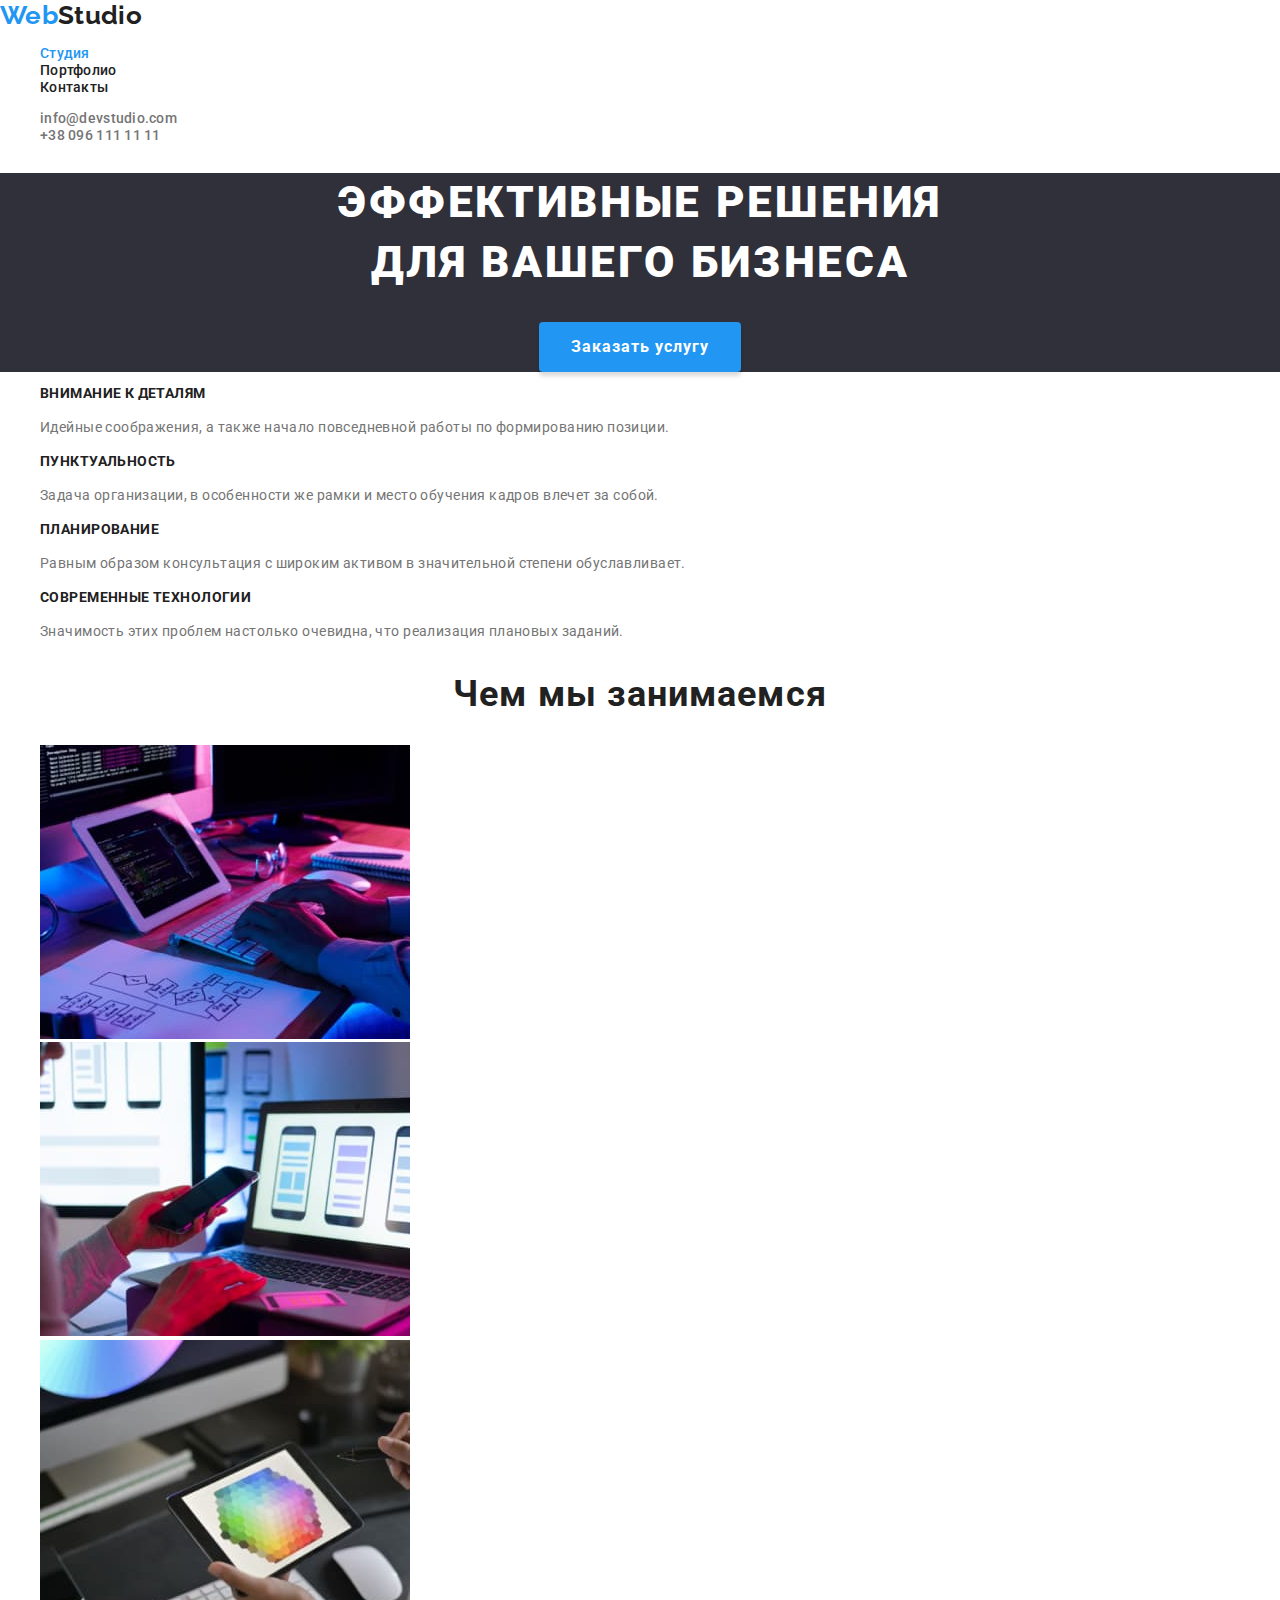
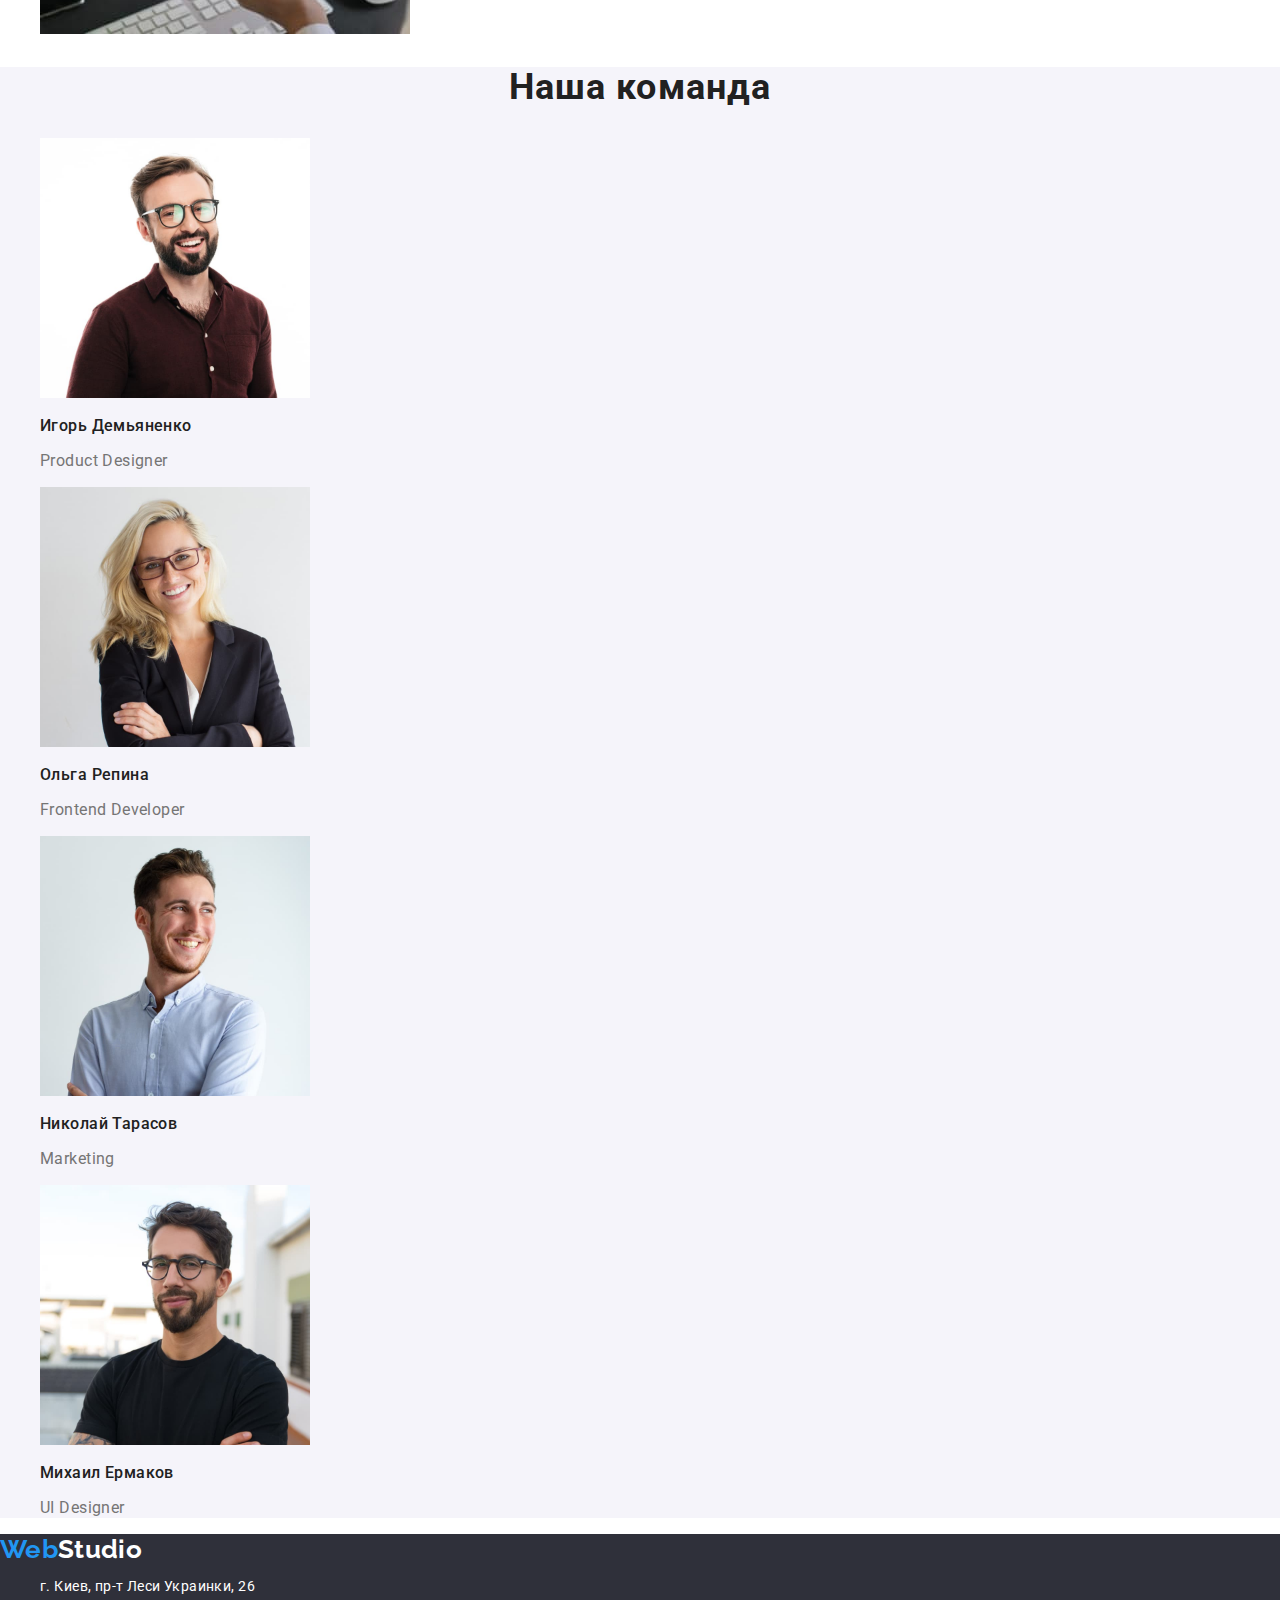
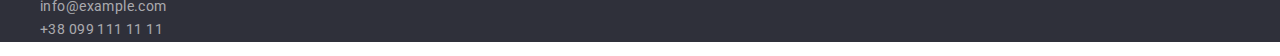
<file: index.html>
<!DOCTYPE html>
<html lang="ru">
	<head>
		<meta charset="UTF-8" />
		<meta http-equiv="X-UA-Compatible" content="IE=edge" />
		<meta name="viewport" content="width=device-width, initial-scale=1.0" />
		<title>WebStudio</title>
		<link
			rel="stylesheet"
			href="https://cdnjs.cloudflare.com/ajax/libs/modern-normalize/1.0.0/modern-normalize.min.css"
		/>
		<link rel="preconnect" href="https://fonts.googleapis.com" />
		<link rel="preconnect" href="https://fonts.gstatic.com" crossorigin />
		<link
			href="https://fonts.googleapis.com/css2?family=Raleway:wght@700&family=Roboto:wght@400;500;700;900&display=swap"
			rel="stylesheet"
		/>
		<link rel="stylesheet" href="./styles/styles.css" />
	</head>

	<body>
		<!-- ***************************HEADER******************** -->
		<header class="header">
			<nav class="navigation">
				<a href="./index.html" class="logo link">
					<span class="logo-accent">Web</span>
					Studio
				</a>

				<ul class="nav-list list">
					<li class="nav-list-item">
						<a href="./index.html" class="nav-list-link link current">Студия</a>
					</li>
					<li class="nav-list-item">
						<a href="./portfolio.html" class="nav-list-link link">Портфолио</a>
					</li>
					<li class="nav-list-item">
						<a href="" class="nav-list-link link">Контакты</a>
					</li>
				</ul>
			</nav>
			<ul class="contacts-list list">
				<li class="contacts-list-item">
					<a href="mailto:info@devstudio.com" class="contacts-list-link link">
						info@devstudio.com
					</a>
				</li>
				<li class="contacts-list-item">
					<a href="tel:+380961111111" class="contacts-list-link link">
						+38 096 111 11 11
					</a>
				</li>
			</ul>
		</header>

		<main>
			<!-- ***************************HERO******************** -->
			<section class="hero">
				<h1 class="hero-title">
					Эффективные решения
					<br />
					для вашего бизнеса
				</h1>
				<button type="button" class="hero-btn">Заказать услугу</button>
			</section>
			<!-- ***************************ОСОБЕННОСТИ******************** -->
			<section class="peculiarities">
				<h2 class="visually-hidden">Особенности</h2>
				<!-- нужно спрятать -->
				<ul class="peculiarities-list list">
					<li>
						<h3 class="peculiarities-list-title">Внимание к деталям</h3>
						<p class="peculiarities-list-text">
							Идейные соображения, а также начало повседневной работы по
							формированию позиции.
						</p>
					</li>
					<li>
						<h3 class="peculiarities-list-title">Пунктуальность</h3>
						<p class="peculiarities-list-text">
							Задача организации, в особенности же рамки и место обучения кадров
							влечет за собой.
						</p>
					</li>
					<li>
						<h3 class="peculiarities-list-title">Планирование</h3>
						<p class="peculiarities-list-text">
							Равным образом консультация с широким активом в значительной
							степени обуславливает.
						</p>
					</li>
					<li>
						<h3 class="peculiarities-list-title">Современные технологии</h3>
						<p class="peculiarities-list-text">
							Значимость этих проблем настолько очевидна, что реализация
							плановых заданий.
						</p>
					</li>
				</ul>
			</section>
			<!-- ***************************ЧЕМ ЗАНИМАЕМСЯ******************** -->

			<section class="works">
				<h2 class="works-title">Чем мы занимаемся</h2>
				<ul class="works-list list">
					<li class="works-list-item">
						<img src="./images/img(1).jpg" alt="работа с кодом" width="370" />
					</li>
					<li class="works-list-item">
						<img
							src="./images/img(2).jpg"
							alt="работа с приложениями"
							width="370"
						/>
					</li>
					<li class="works-list-item">
						<img
							src="./images/img(3).jpg"
							alt="работа с графикой"
							width="370"
						/>
					</li>
				</ul>
			</section>
			<!-- ***************************НАША КОМАНДА******************** -->

			<section class="team">
				<h2 class="team-title">Наша команда</h2>

				<ul class="team-list list">
					<li class="team-list-item">
						<img src="./images/photo1.jpg" alt="фото1" width="270" />
						<h3 class="team-list-title">Игорь Демьяненко</h3>
						<p lang="en" class="team-list-text">Product Designer</p>
					</li>
					<li class="team-list-item">
						<img src="./images/photo2.jpg" alt="фото2" width="270" />
						<h3 class="team-list-title">Ольга Репина</h3>
						<p lang="en" class="team-list-text">Frontend Developer</p>
					</li>
					<li class="team-list-item">
						<img src="./images/photo3.jpg" alt="фото3" width="270" />
						<h3 class="team-list-title">Николай Тарасов</h3>
						<p lang="en" class="team-list-text">Marketing</p>
					</li>
					<li class="team-list-item">
						<img src="./images/photo4.jpg" alt="фото4" width="270" />
						<h3 class="team-list-title">Михаил Ермаков</h3>
						<p lang="en" class="team-list-text">UI Designer</p>
					</li>
				</ul>
			</section>
		</main>
		<!-- ***************************FOOTER******************** -->

		<footer class="footer">
			<a href="./index.html" class="logo link">
				<span class="logo-accent">Web</span>
				Studio
			</a>
			<address class="adress">
				<ul class="adress-list list">
					<li class="adress-list-item">
						<a
							href="https://www.google.com/maps/place/%D0%B1%D1%83%D0%BB.+%D0%9B%D0%B5%D1%81%D0%B8+%D0%A3%D0%BA%D1%80%D0%B0%D0%B8%D0%BD%D0%BA%D0%B8,+26,+%D0%9A%D0%B8%D0%B5%D0%B2,+%D0%A3%D0%BA%D1%80%D0%B0%D0%B8%D0%BD%D0%B0,+02000/@50.4265807,30.5383858,17z/data=!4m5!3m4!1s0x40d4cf0e033ecbe9:0x57a4dffefec77da0!8m2!3d50.4265807!4d30.5383858?hl=ru"
							target="_blank"
							rel="nofollow noopener noreferer"
							class="place-link link"
						>
							г. Киев, пр-т Леси Украинки, 26
						</a>
					</li>
					<li class="adress-list-item">
						<a href="mailto:info@example.com" class="adress-list-link link">
							info@example.com
						</a>
					</li>
					<li class="adress-list-item">
						<a href="tel:+380991111111" class="adress-list-link link">
							+38 099 111 11 11
						</a>
					</li>
				</ul>
			</address>
		</footer>
	</body>
</html>
</file>
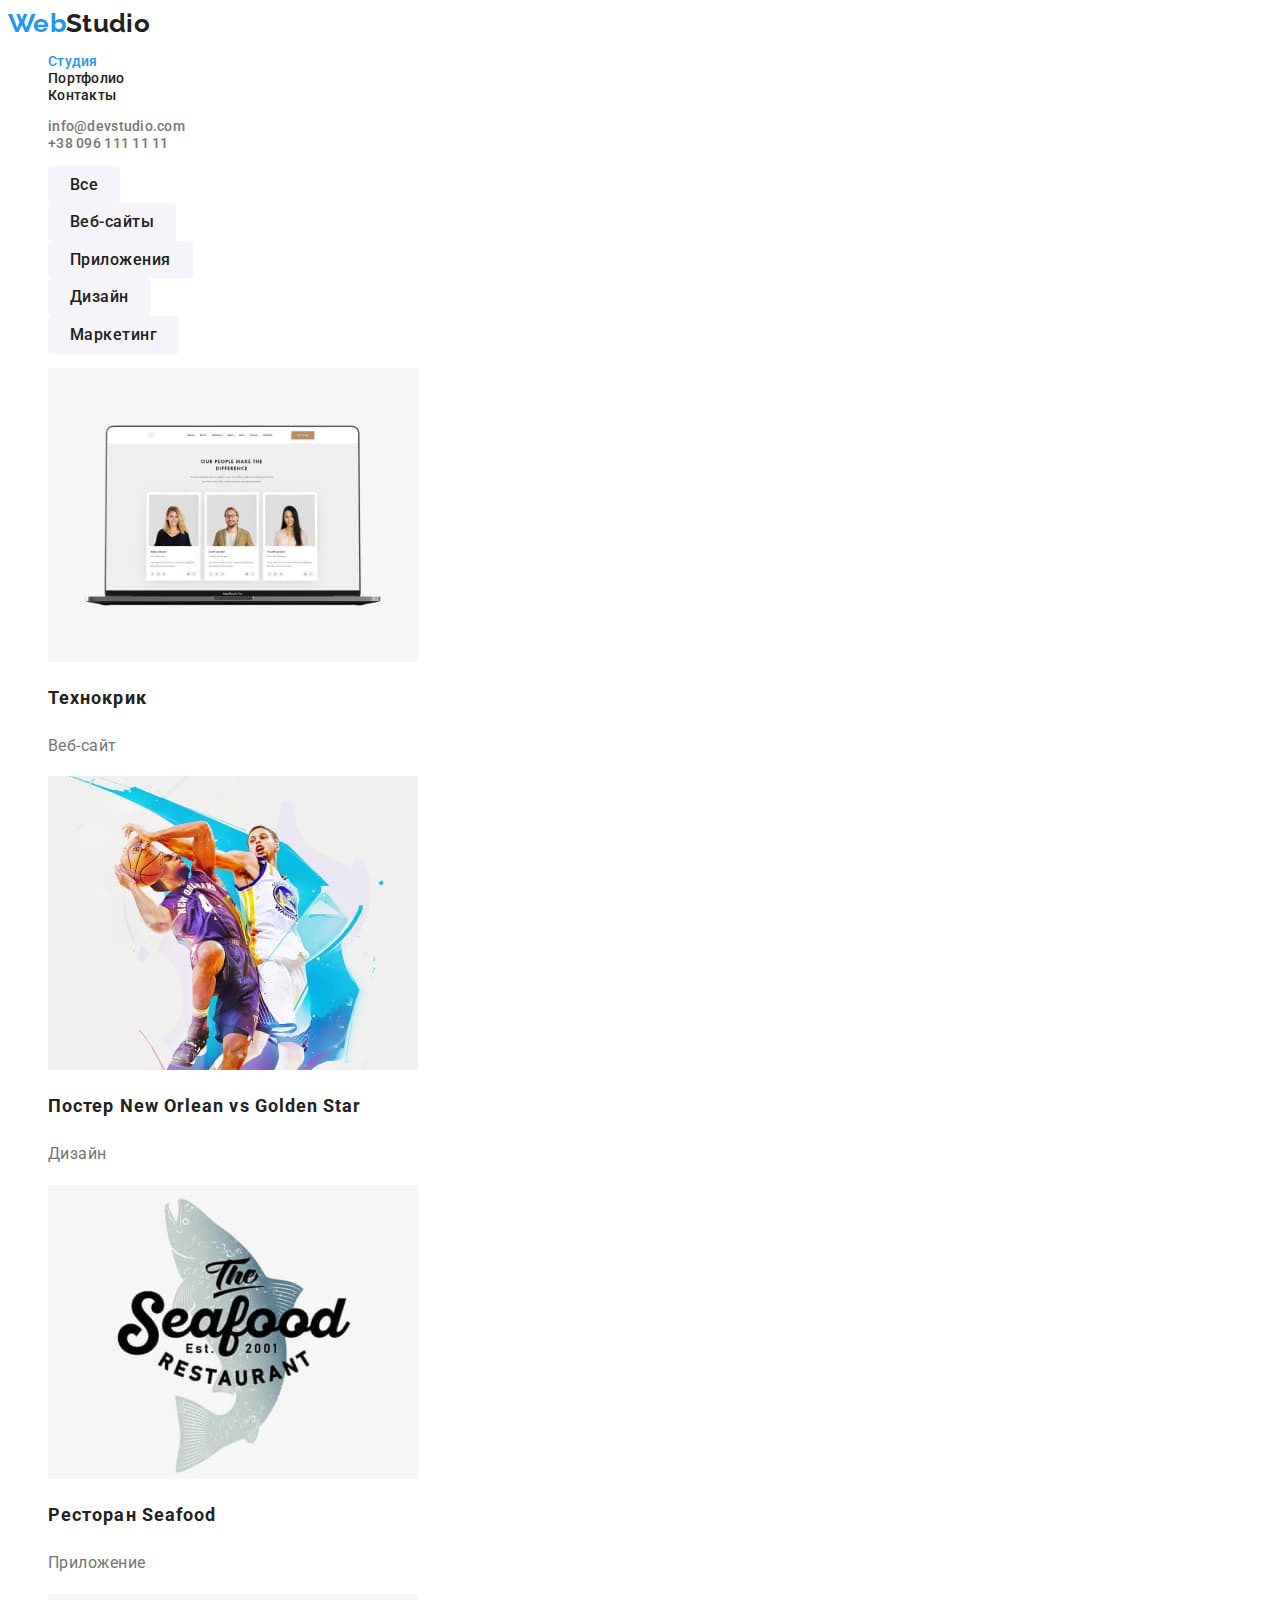
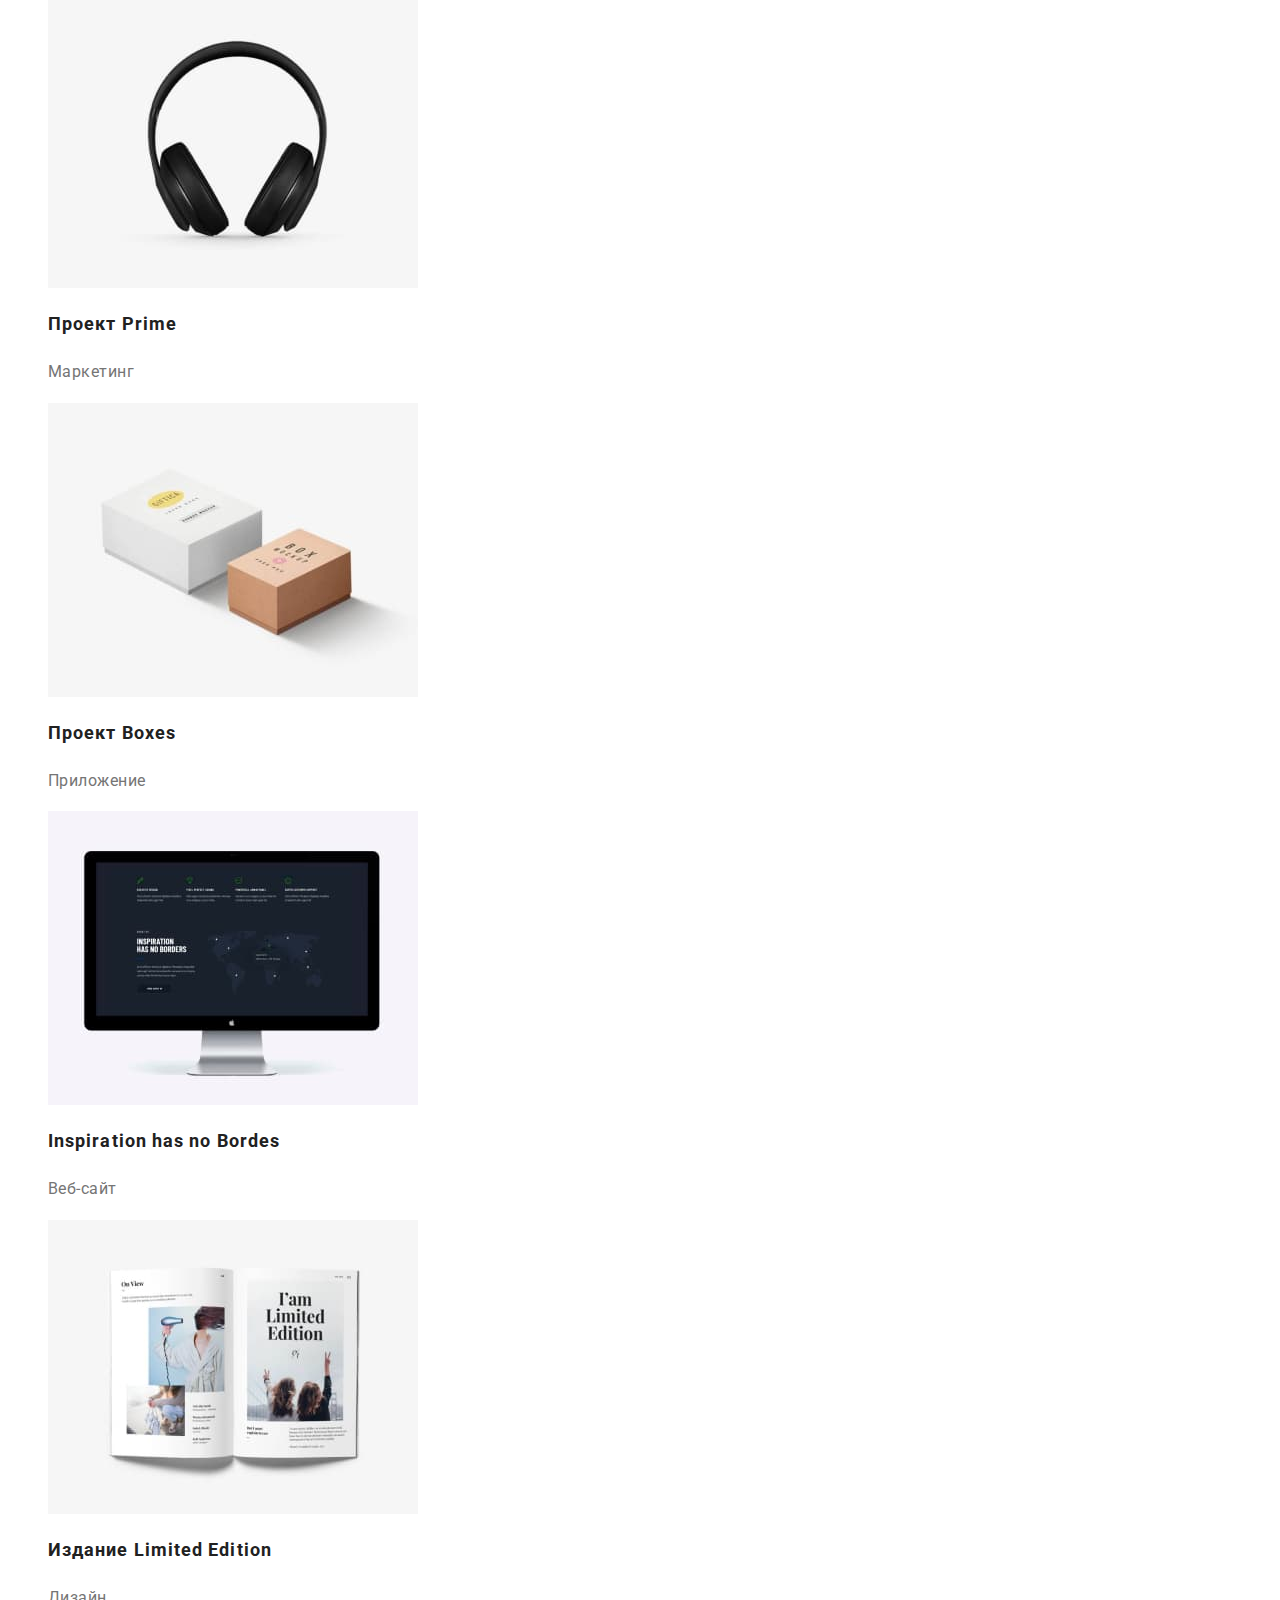
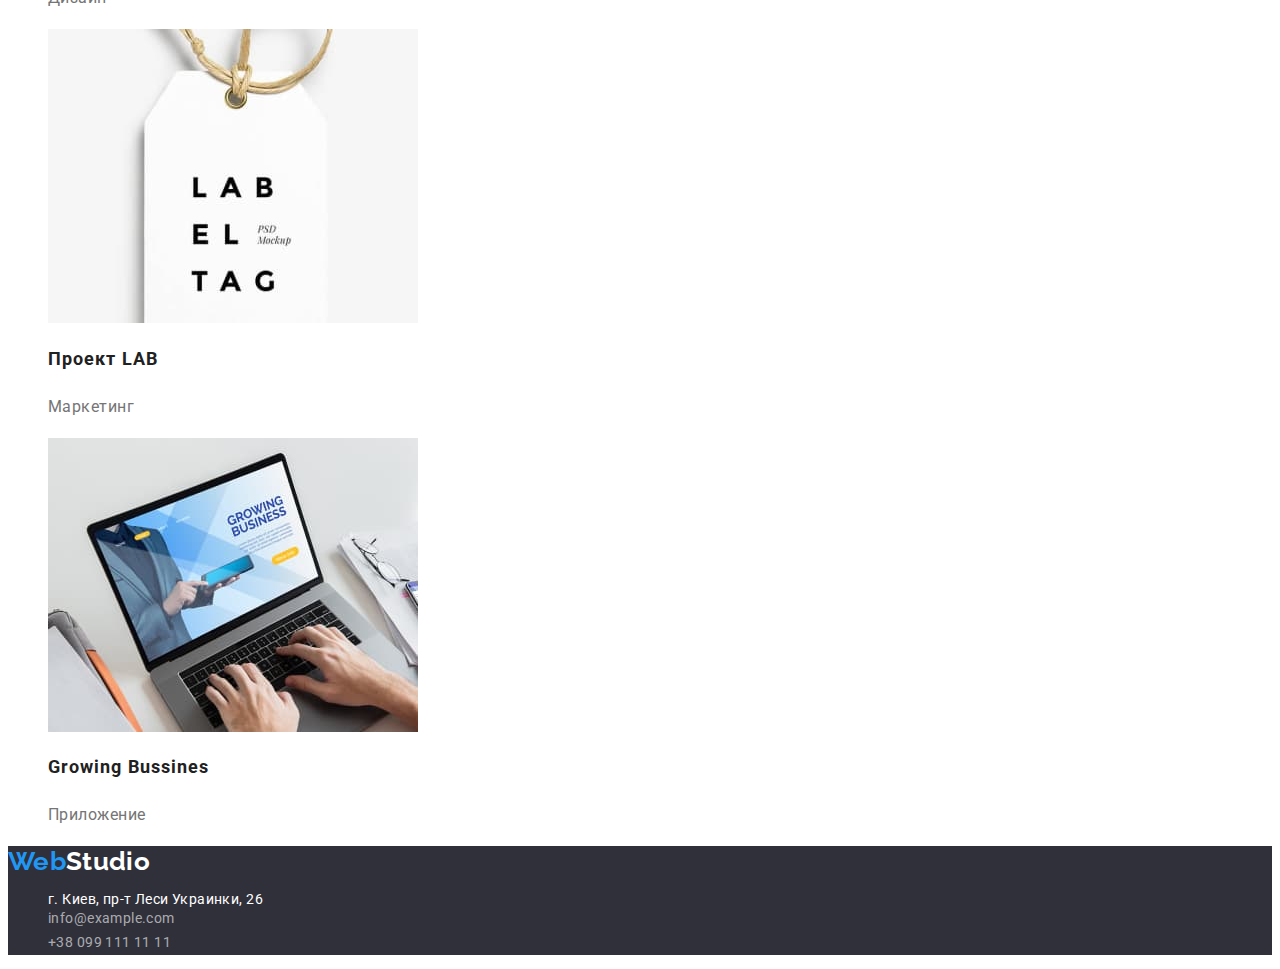
<file: portfolio.html>
<!DOCTYPE html>
<html lang="en">
	<head>
		<meta charset="UTF-8" />
		<meta http-equiv="X-UA-Compatible" content="IE=edge" />
		<meta name="viewport" content="width=device-width, initial-scale=1.0" />
		<title>Portfolio</title>
		<link rel="preconnect" href="https://fonts.googleapis.com" />
		<link rel="preconnect" href="https://fonts.gstatic.com" crossorigin />
		<link
			href="https://fonts.googleapis.com/css2?family=Raleway:wght@700&family=Roboto:wght@400;500;700;900&display=swap"
			rel="stylesheet"
		/>
		<link rel="stylesheet" href="./styles/styles.css" />
	</head>
	<body>
		<!-- ***************************HEADER******************** -->
		<header class="header">
			<nav class="navigation">
				<a href="./index.html" class="logo link">
					<span class="logo-accent">Web</span>
					Studio
				</a>

				<ul class="nav-list list">
					<li class="nav-list-item">
						<a href="./index.html" class="nav-list-link link current">Студия</a>
					</li>
					<li class="item">
						<a href="./portfolio.html" class="nav-list-link link">Портфолио</a>
					</li>
					<li class="item">
						<a href="" class="nav-list-link link">Контакты</a>
					</li>
				</ul>
			</nav>
			<ul class="contacts-list list">
				<li class="contacts-list-item">
					<a href="mailto:info@devstudio.com" class="contacts-list-link link">
						info@devstudio.com
					</a>
				</li>
				<li class="item">
					<a href="tel:+380961111111" class="contacts-list-link link">
						+38 096 111 11 11
					</a>
				</li>
			</ul>
		</header>
		<main>
			<section class="portfolio">
				<h1 class="visually-hidden">Портфолио</h1>
				<!--Скрыть-->
				<ul class="filter list">
					<li><button type="button" class="filter-btn">Все</button></li>
					<li><button type="button" class="filter-btn">Веб-сайты</button></li>
					<li><button type="button" class="filter-btn">Приложения</button></li>
					<li><button type="button" class="filter-btn">Дизайн</button></li>
					<li><button type="button" class="filter-btn">Маркетинг</button></li>
				</ul>
				<ul class="portfolio-list list">
					<li class="portfolio-list-item">
						<a href="" class="portfolio-list-link link">
							<img src="./images/portfolio1.jpg" alt="ноутбук" width="370" />
							<h2 class="portfolio-list-title">Технокрик</h2>
							<p class="portfolio-list-text">Веб-сайт</p>
						</a>
					</li>
					<li>
						<a href="" class="portfolio-list-link link">
							<img
								src="./images/portfolio2.jpg"
								alt="постер баскетбольной команды"
								width="370"
							/>
							<h2 class="portfolio-list-title">
								Постер New Orlean vs Golden Star
							</h2>
							<p class="portfolio-list-text">Дизайн</p>
						</a>
					</li>
					<li>
						<a href="" class="portfolio-list-link link">
							<img
								src="./images/portfolio3.jpg"
								alt="постер ресторана"
								width="370"
							/>
							<h2 class="portfolio-list-title">Ресторан Seafood</h2>
							<p class="portfolio-list-text">Приложение</p>
						</a>
					</li>
					<li>
						<a href="" class="portfolio-list-link link">
							<img src="./images/portfolio4.jpg" alt="наушники" width="370" />
							<h2 class="portfolio-list-title">Проект Prime</h2>
							<p class="portfolio-list-text">Маркетинг</p>
						</a>
					</li>
					<li>
						<a href="" class="portfolio-list-link link">
							<img src="./images/portfolio5.jpg" alt="коробки" width="370" />
							<h2 class="portfolio-list-title">Проект Boxes</h2>
							<p class="portfolio-list-text">Приложение</p>
						</a>
					</li>
					<li>
						<a href="" class="portfolio-list-link link">
							<img src="./images/portfolio6.jpg" alt="монитор" width="370" />
							<h2 class="portfolio-list-title">Inspiration has no Bordes</h2>
							<p class="portfolio-list-text">Веб-сайт</p>
						</a>
					</li>
					<li>
						<a href="" class="portfolio-list-link link">
							<img
								src="./images/portfolio7.jpg"
								alt="открытая книга"
								width="370"
							/>
							<h2 class="portfolio-list-title">Издание Limited Edition</h2>
							<p class="portfolio-list-text">Дизайн</p>
						</a>
					</li>
					<li>
						<a href="" class="portfolio-list-link link">
							<img src="./images/portfolio8.jpg" alt="бирка" width="370" />
							<h2 class="portfolio-list-title">Проект LAB</h2>
							<p class="portfolio-list-text">Маркетинг</p>
						</a>
					</li>
					<li>
						<a href="" class="portfolio-list-link link">
							<img
								src="./images/portfolio9.jpg"
								alt="работа с ноутбуком"
								width="370"
							/>
							<h2 class="portfolio-list-title">Growing Bussines</h2>
							<p class="portfolio-list-text">Приложение</p>
						</a>
					</li>
				</ul>
			</section>
		</main>
		<!-- ***************************FOOTER******************** -->

		<footer class="footer">
			<a href="./index.html" class="logo link">
				<span class="logo-accent">Web</span>
				Studio
			</a>
			<address class="adress">
				<ul class="adress-list list">
					<li class="adress-list-item">
						<a
							href="https://www.google.com/maps/place/%D0%B1%D1%83%D0%BB.+%D0%9B%D0%B5%D1%81%D0%B8+%D0%A3%D0%BA%D1%80%D0%B0%D0%B8%D0%BD%D0%BA%D0%B8,+26,+%D0%9A%D0%B8%D0%B5%D0%B2,+%D0%A3%D0%BA%D1%80%D0%B0%D0%B8%D0%BD%D0%B0,+02000/@50.4265807,30.5383858,17z/data=!4m5!3m4!1s0x40d4cf0e033ecbe9:0x57a4dffefec77da0!8m2!3d50.4265807!4d30.5383858?hl=ru"
							target="_blank"
							rel="nofollow noopener noreferer"
							class="place-link link"
						>
							г. Киев, пр-т Леси Украинки, 26
						</a>
					</li>
					<li class="adress-list-item">
						<a href="mailto:info@example.com" class="adress-list-link link">
							info@example.com
						</a>
					</li>
					<li class="adress-list-item">
						<a href="tel:+380991111111" class="adress-list-link link">
							+38 099 111 11 11
						</a>
					</li>
				</ul>
			</address>
		</footer>
	</body>
</html>
</file>
<file: styles/styles.css>
/* цвет основного текста #757575; */
/* вторичный цвет текста  #212121; */
/* белый прозрачный текст rgba(255, 255, 255, 0.6) */
/* акцент #2196F3 */
/* цвет фона героя и футера #2F303A; */
/* вторичный фон #F5F4FA; */

:root {
	--primary-text-color: #757575;
	--title-text-color: #212121;
	--accent-color: #2196f3;
	--primary-bg-color: #ffffff;
	--secondary-bg-color: #f5f4fa;
	--hero-bg-color: #2f303a;
	--contacts-text-color: rgba(255, 255, 255, 0.6);
	--box-shadow-color: rgba(0, 0, 0, 0.15);
	--primary-white-color: #ffffff;
}
body {
	background-color: var(--primary-bg-color);

	color: var(--primary-text-color);
	font-family: "roboto", "raleway", sans-serif;
	font-size: 14px;
	letter-spacing: 0.03em;
}
.visually-hidden {
	position: absolute;
	width: 1px;
	height: 1px;
	margin: -1px;
	border: 0;
	padding: 0;

	white-space: nowrap;
	clip-path: inset(100%);
	clip: rect(0 0 0 0);
	overflow: hidden;
}
.list {
	list-style: none;
}
.link {
	text-decoration: none;
}
.title {
	font-size: 36px;
	line-height: 1.16;
	text-align: center;
	letter-spacing: 0.03em;

	color: var(--title-text-color);
}

/* ---------------------------HOVER & FOCUS----------------- */
.nav-list-link:hover,
.nav-list-link:focus,
.contacts-list-link:hover,
.contacts-list-link:focus,
.adress-list-link:hover,
.adress-list-link:focus,
.place-link:hover,
.place-link:focus {
	color: var(--accent-color);
	outline: none;
}
/* --------------------------------HEADER------------------ */
.logo {
	color: var(--title-text-color);
	font-family: "Raleway", sans-serif;
	font-weight: 700;
	font-size: 26px;
	line-height: 1.19;
}

.logo-accent {
	color: var(--accent-color);
	margin-right: -7px;
}
.navigation {
}

.nav-list {
}
.nav-list-item {
}
.nav-list-link,
.contacts-list-link {
	font-weight: 500;

	line-height: 1.14;
	letter-spacing: 0.02em;

	color: var(--title-text-color);
}
.current {
	color: var(--accent-color);
}

.contacts-list {
}

.contacts-list-link {
	color: var(--primary-text-color);
}
/* --------------------------------HERO------------------ */

.hero {
	background-color: var(--hero-bg-color);
	text-align: center;
}

.hero-title {
	color: var(--primary-white-color);
	font-weight: 900;
	font-size: 44px;
	line-height: 1.36;
	text-align: center;
	letter-spacing: 0.06em;
	text-transform: uppercase;
}
.hero-btn {
	min-width: 200px;
	min-height: 50px;

	background-color: var(--accent-color);
	color: var(--primary-white-color);

	font-weight: 700;
	font-size: 16px;
	line-height: 1.87;
	text-align: center;
	letter-spacing: 0.06em;
	padding: 10px 32px;
	border: 0;

	box-shadow: 0px 4px 4px var(--box-shadow-color);
	border-radius: 4px;

	cursor: pointer;
}
.hero-btn:hover,
.hero-btn:focus {
	background-color: #188ce8;
}

/* --------------------------------ОСОБЕННОСТИ------------------ */

.peculiarities {
}
.peculiarities-list {
}

.peculiarities-list-title {
	font-size: 14px;
	line-height: 1.14;
	text-transform: uppercase;

	color: var(--title-text-color);
}
.peculiarities-list-text {
	line-height: 1.71;
	letter-spacing: 0.03em;
}
/* --------------------------------ЧЕМ ЗАНИМАЕМСЯ------------------ */

.works {
}
.works-title,
.team-title {
	font-weight: 700;
	font-size: 36px;
	line-height: 1.16;
	text-align: center;
	letter-spacing: 0.03em;

	color: var(--title-text-color);
}
.works-list {
}
.works-list-item {
}
/* --------------------------------НАША КОМАНДА------------------ */

.team {
	background-color: var(--secondary-bg-color);
}
.team-title {
}
.team-list {
}
.team-list-title {
	font-weight: 500;
	font-size: 16px;
	line-height: 1.18;
	color: var(--title-text-color);
}
.team-list-text {
	font-size: 16px;
	line-height: 1.18;
}
/* --------------------------------FOOTER------------------ */

.footer {
	background-color: var(--hero-bg-color);
}
.footer .logo {
	color: var(--primary-white-color);
}

.adress {
}
.adress-list {
}
.adress-list-item {
}
.adress-list-link {
	color: var(--contacts-text-color);
	font-weight: 400;
	font-size: 14px;
	line-height: 1.71;
	font-style: normal;
}
.place-link {
	color: var(--primary-bg-color);
	font-style: normal;
}

/* --------------------------------PORTFOLIO------------------ */

.main {
}
.portfolio-list-title {
	font-size: 18px;
	line-height: 2;
	letter-spacing: 0.06em;

	color: var(--title-text-color);
}
.portfolio-list-text {
	font-size: 16px;
	line-height: 1.8;
	letter-spacing: 0.03em;

	color: var(--primary-text-color);
}
.filter-btn {
	font-family: inherit;

	font-weight: 500;
	font-size: 16px;
	line-height: 1.6;
	text-align: center;
	letter-spacing: 0.03em;
	padding: 6px 22px;

	color: var(--title-text-color);
	background-color: var(--secondary-bg-color);
	border: 0;
	border-radius: 4px;

	cursor: pointer;
}

.filter-btn:hover,
.filter-btn:focus {
	color: var(--primary-bg-color);
	background-color: var(--accent-color);
}
</file>
